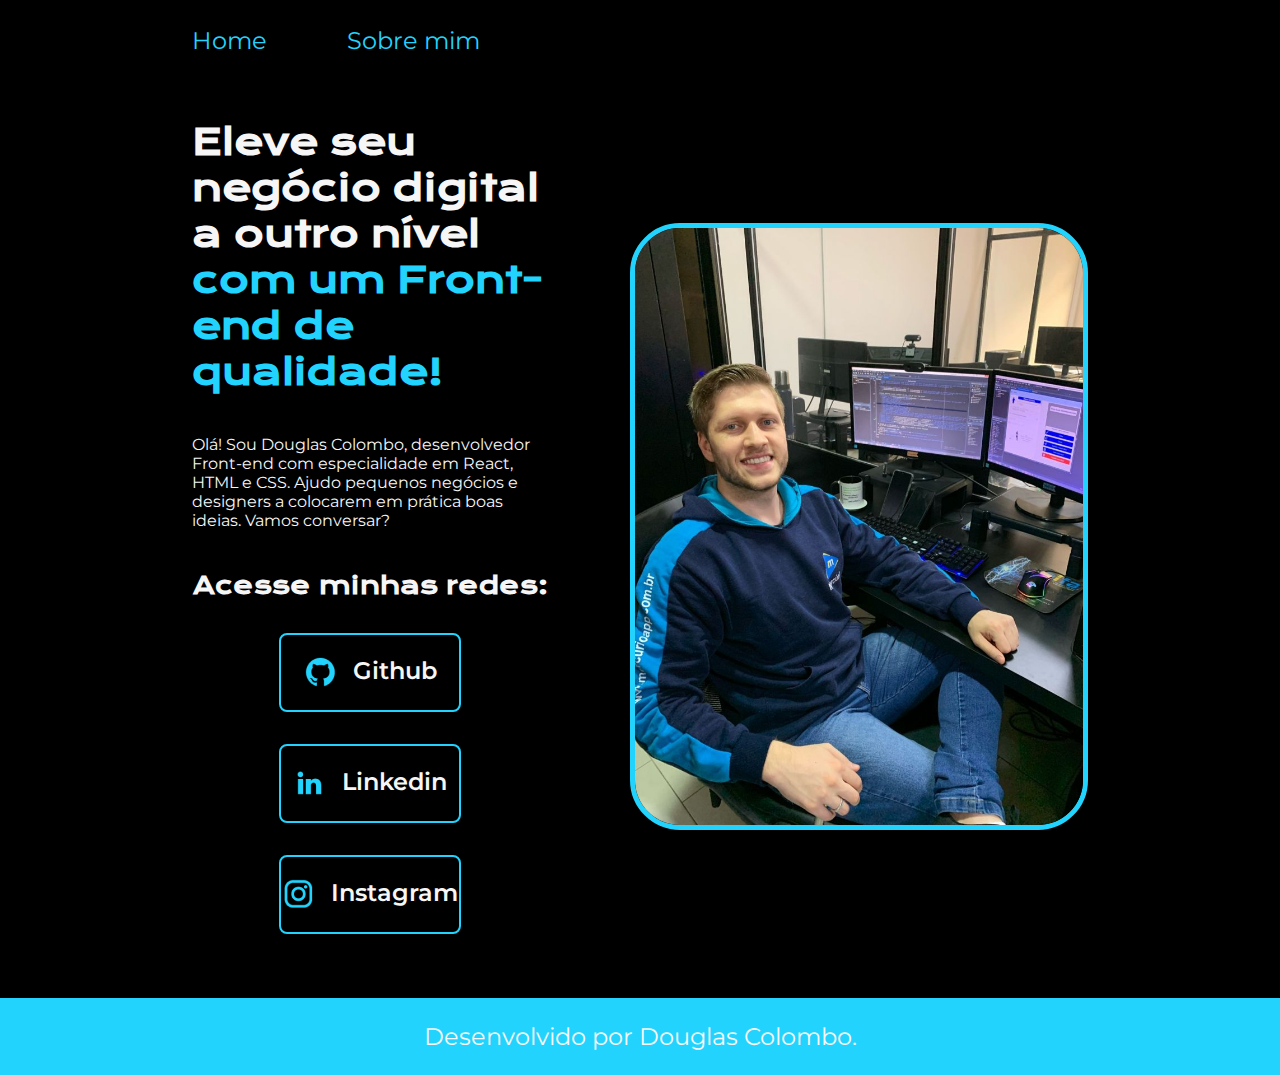
<file: index.html>
<!DOCTYPE html>
<html lang="pt-br">
<head>
    <meta charset="UTF-8">
    <meta http-equiv="X-UA-Compatible" content="IE=edge">
    <meta name="viewport" content="width=device-width, initial-scale=1.0">     
    <title>Portfólio</title>
    <link rel="stylesheet" href="./styles/style.css">
</head>
<body>
    <header class="cabecalho">
        <nav class="cabecalho__menu">
            <a class="cabecalho__menu__link" href="index.html">Home</a>
            <a class="cabecalho__menu__link" href="about.html">Sobre mim</a>
        </nav>
    </header>
    <main class="apresentacao">
        <section class="apresentacao__conteudo">
            <h1 class="apresentacao__conteudo__titulo">Eleve seu negócio digital a outro nível <strong class="titulo-destaque">com um Front-end de qualidade!</strong></h1>
            <p class="apresentacao__conteudo__texto">
                Olá! Sou Douglas Colombo, desenvolvedor Front-end com especialidade em React, HTML e CSS. 
                Ajudo pequenos negócios e designers a colocarem em prática boas ideias. Vamos conversar?
            </p>    
            <div class="apresentacao__links">
                <h2 class="apresentacao__links__subtitulo">Acesse minhas redes:</h2>
                <a class="apresentacao__links__navegacao" href="https://github.com/Douglas09">
                    <img src="./assets/github.png">
                    Github
                </a>      
                <a class="apresentacao__links__navegacao" href="https://linkedin.com/in/douglas-colombo-2a0718239">
                    <img src="./assets/linkedin.png">
                    Linkedin
                </a>      
                <a class="apresentacao__links__navegacao" href="https://www.instagram.com/douglascolombo09">
                    <img src="./assets/instagram.png">
                    Instagram
                </a>      
            </div>
        </section>
        <img class="apresentacao__imagem" src="./assets/Imagem.jpeg" alt="Imagem de Douglas Colombo">
    </main>
    <footer class="rodape">
        <p><a href="https://github.com/Douglas09" class="rodape__conteudo">Desenvolvido por Douglas Colombo.</a></p>
    </footer>
</body>
</html>
</file>
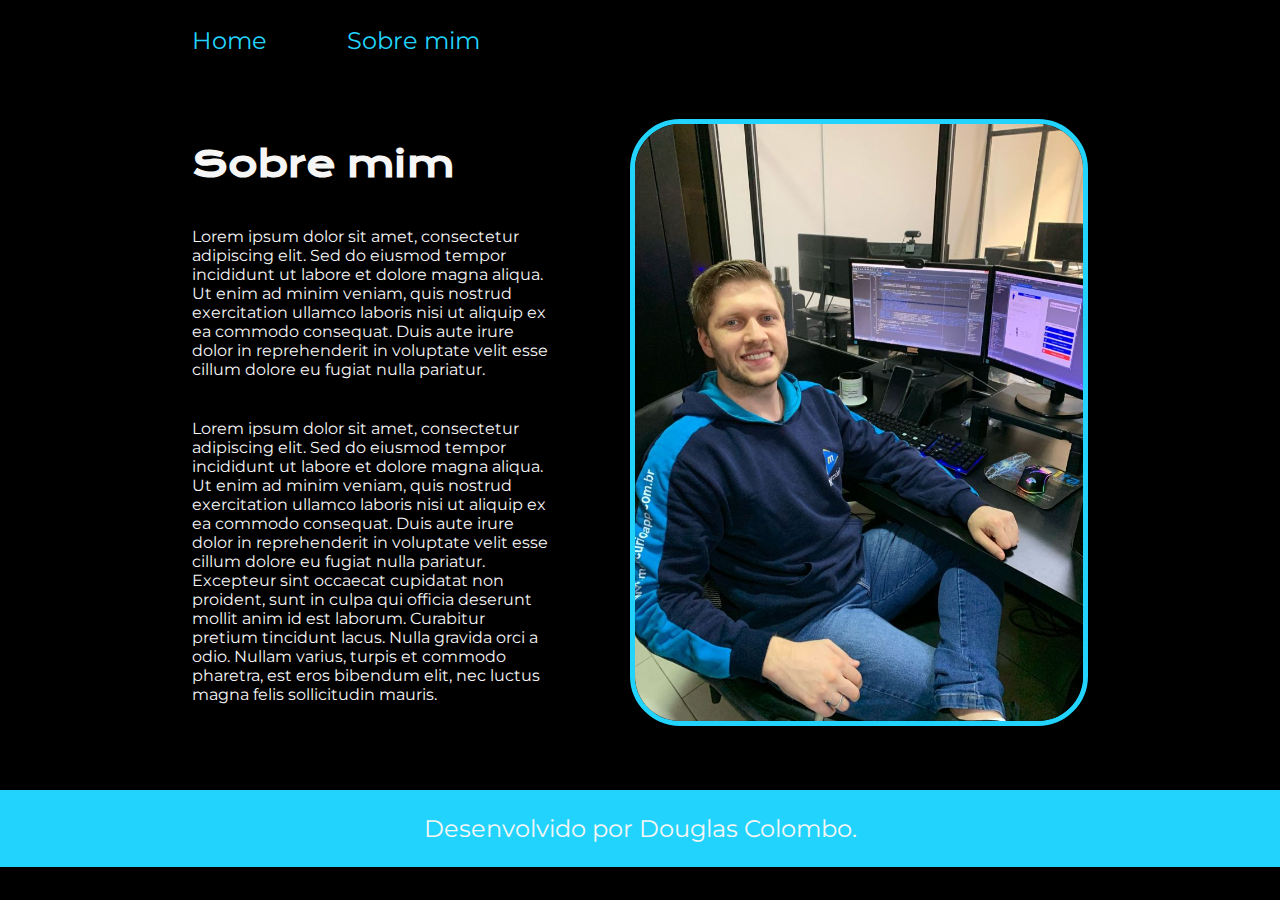
<file: about.html>
<!DOCTYPE html>
<html lang="pt-br">
<head>
    <meta charset="UTF-8">
    <meta http-equiv="X-UA-Compatible" content="IE=edge">
    <meta name="viewport" content="width=device-width, initial-scale=1.0">
    <title>Sobre mim</title>
    <link rel="stylesheet" href="./styles/style.css">
</head>
<body>
    <header class="cabecalho">
        <nav class="cabecalho__menu">
            <a class="cabecalho__menu__link" href="index.html">Home</a>
            <a class="cabecalho__menu__link" href="about.html">Sobre mim</a>
        </nav>
    </header>
    <main class="apresentacao">
        <section class="apresentacao__conteudo">
            <h1 class="apresentacao__conteudo__titulo">Sobre mim</h1>
            <p class="apresentacao__conteudo__texto">
                Lorem ipsum dolor sit amet, consectetur adipiscing elit. Sed do eiusmod tempor incididunt ut labore et dolore magna aliqua. 
                Ut enim ad minim veniam, quis nostrud exercitation ullamco laboris nisi ut aliquip ex ea commodo consequat. Duis aute irure 
                dolor in reprehenderit in voluptate velit esse cillum dolore eu fugiat nulla pariatur.
            </p>
            <p class="apresentacao__conteudo__texto">
                Lorem ipsum dolor sit amet, consectetur adipiscing elit. Sed do eiusmod tempor incididunt ut labore et dolore magna aliqua. 
                Ut enim ad minim veniam, quis nostrud exercitation ullamco laboris nisi ut aliquip ex ea commodo consequat. Duis aute irure 
                dolor in reprehenderit in voluptate velit esse cillum dolore eu fugiat nulla pariatur. Excepteur sint occaecat cupidatat non 
                proident, sunt in culpa qui officia deserunt mollit anim id est laborum. Curabitur pretium tincidunt lacus. Nulla gravida orci 
                a odio. Nullam varius, turpis et commodo pharetra, est eros bibendum elit, nec luctus magna felis sollicitudin mauris. 
            </p>
       </section>
       <img class="apresentacao__imagem" src="./assets/Imagem.jpeg" alt="Imagem de Douglas Colombo">
    </main>
    <footer class="rodape">
        <p><a href="https://github.com/Douglas09" class="rodape__conteudo">Desenvolvido por Douglas Colombo.</a></p>
    </footer>
</body>
</html>
</file>
<file: styles/style.css>
@import url('https://fonts.googleapis.com/css2?family=Krona+One&display=swap');
@import url('https://fonts.googleapis.com/css2?family=Krona+One&family=Montserrat:ital@0;1&display=swap');

/*Local para declaração de variáveis CSS no escopo global deste arquivo CSS*/
:root {
    --cor-primaria: #000000;
    --cor-secundaria: #F6F6F6;
    --cor-terciaria: #22D4FD;
    --cor-hover: #272727;
    --fonte-primaria: 'Krona One', sans-serif;
    --fonte-secundaria: 'Montserrat', sans-serif;
}

* {
    margin: 0;
    padding: 0;
}

body {    
    box-sizing: border-box;
    background-color: var(--cor-primaria);
    color: var(--cor-secundaria);
}

.cabecalho {
    padding: 2% 0 0 15%;
}

.cabecalho__menu {
    display: flex;
    gap: 80px;
}

.cabecalho__menu__link {
    font-family: var(--fonte-secundaria);
    font-size: 1.5rem;
    font-weight: 600px;
    color: var(--cor-terciaria);
    text-decoration: none;
}

.apresentacao {
    display: flex;
    gap: 82px;
    align-items: center;
    justify-content: space-between;
    padding: 5% 15%;
}

.apresentacao__conteudo {
    width: 50%; 
    display: flex;
    flex-direction: column;
    gap: 40px;
}

.apresentacao__conteudo__titulo {
    font-size: 2.25rem;
    font-family: var(--fonte-primaria);    
}

.titulo-destaque {
    color: var(--cor-terciaria);
}

.apresentacao__conteudo__texto {
    font-size: 15.rem;
    font-family: var(--fonte-secundaria);
}

.apresentacao__links {
    display: flex;    
    justify-content: space-between;
    flex-direction: column;
    align-items: center;
    gap: 32px;
}

.apresentacao__links__subtitulo {
    font-family: var(--fonte-primaria);
    font-weight: 400px;
    font-size: 1.5rem;
}

.apresentacao__links__navegacao {
    width: 50%;
    text-align: center;
    border-radius: 8px;
    font-size: 1.5rem;
    padding: 21.5px 0;
    text-decoration: solid;
    color: var(--cor-secundaria);
    border: 2px solid var(--cor-terciaria);
    font-family: var(--fonte-secundaria);
    font-weight: 600;

    display: flex;
    justify-content: center;
    gap: 16px;
}

.apresentacao__links__navegacao:hover {
    background-color: var(--cor-hover);
}

.apresentacao__imagem {
    width: 50%;
    border: 5px solid var(--cor-terciaria);
    border-radius: 50px;
}

.rodape {
    color: var(--cor-primaria);
    background-color: var(--cor-terciaria);
    text-align: center;
    padding: 24px;
    font-family: var(--fonte-secundaria);
    font-size: 1.5rem;
    font-weight: 400px;
}

.rodape__conteudo {
    text-decoration: none;    
    color: var(--cor-secundaria);
}

@media (max-width: 1200px) {

    .cabecalho {
        padding: 10%;        
    }

    .cabecalho__menu {        
        justify-content: center;
    }

    .apresentacao {
        flex-direction: column-reverse;        
        padding: 5%;
    }
    
    .apresentacao__conteudo {
        width: 100%;
    }
}
</file>
